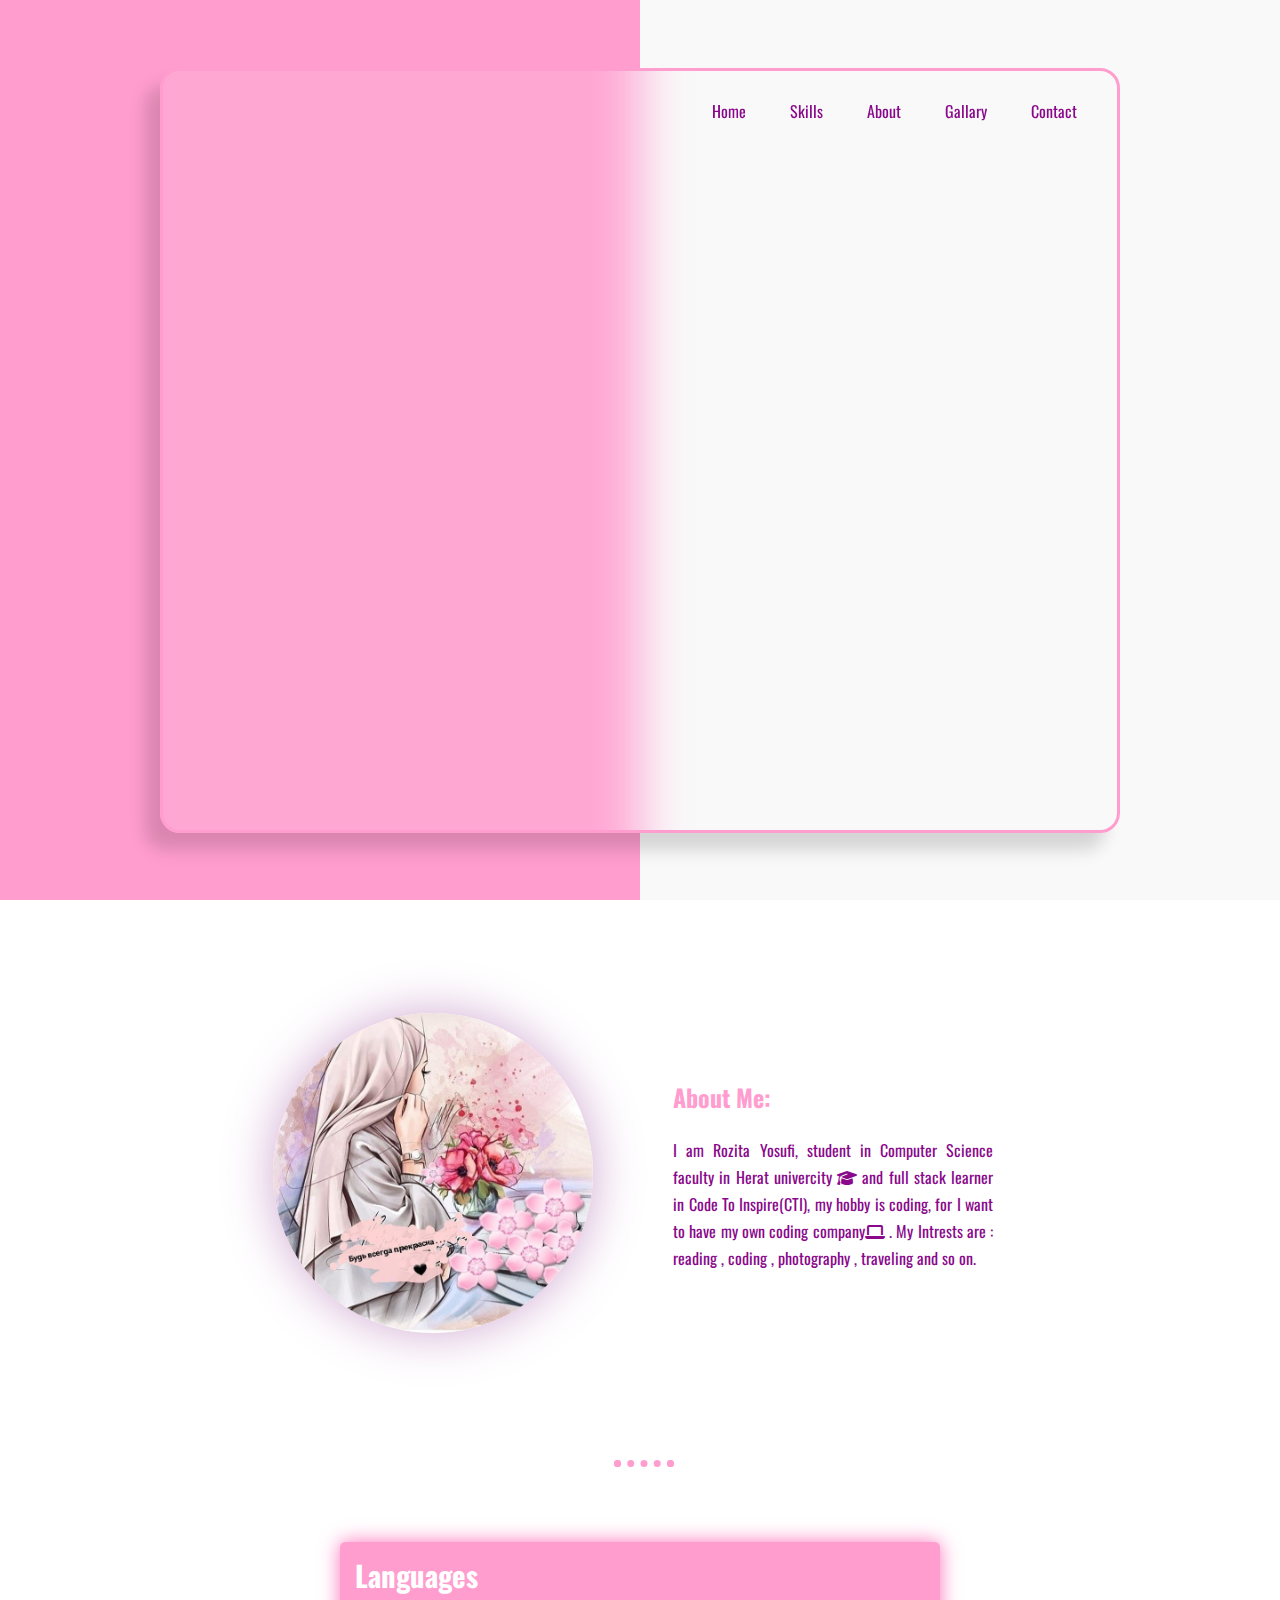
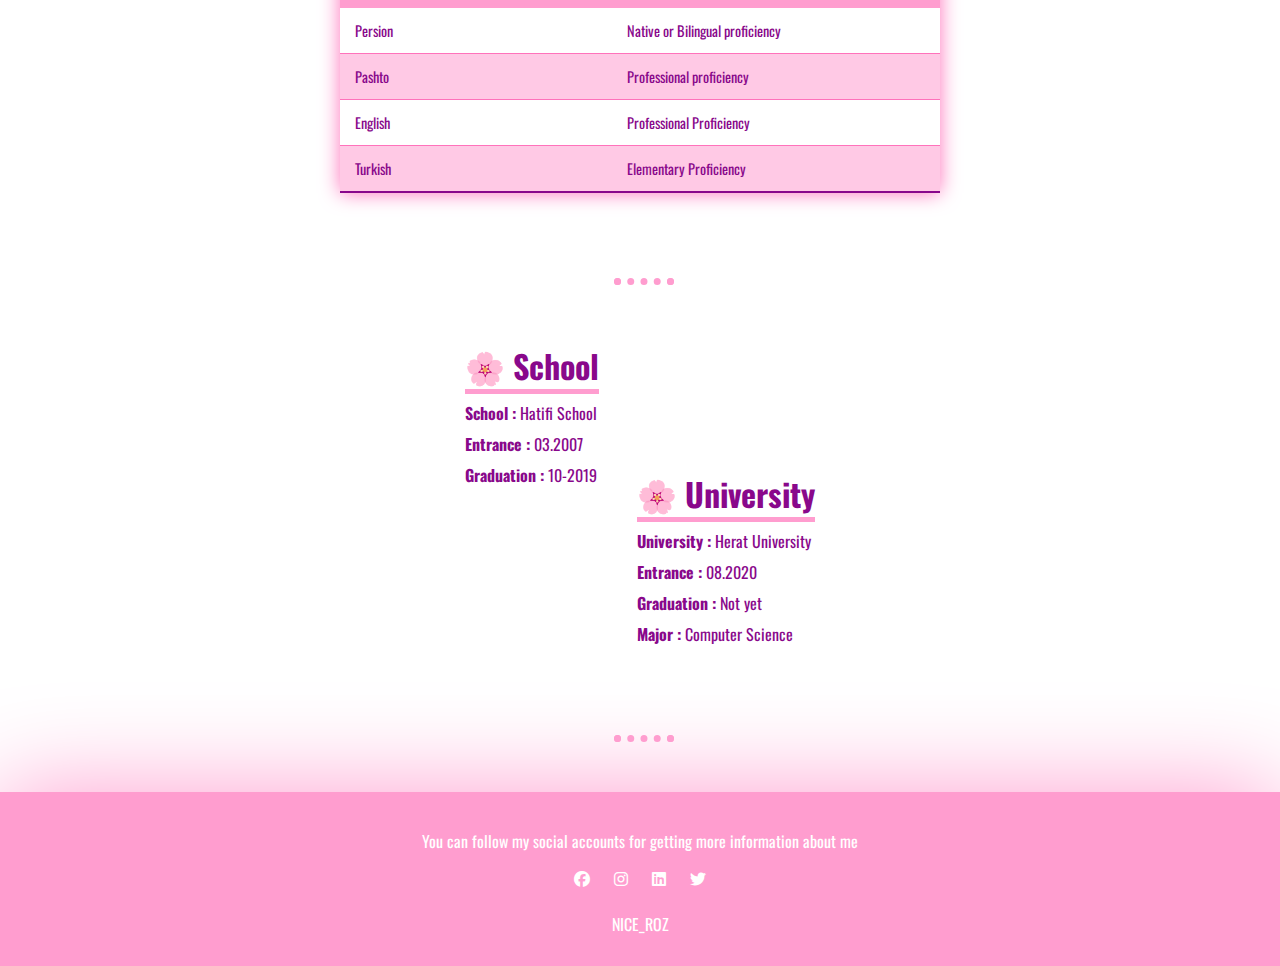
<file: index.html>
<!DOCTYPE html>
<html lang="en">
<head>
    <meta charset="UTF-8">
    <meta http-equiv="X-UA-Compatible" content="IE=edge">
    <meta name="viewport" content="width=device-width, initial-scale=1.0">
    <title>protfolio</title>

    <!-- link file css -->
    <link rel="stylesheet" href="css/stlyle.css">
    <link href="https://fonts.googleapis.com/css2?family=Oswald&family=Roboto+Condensed:wght@700&display=swap" rel="stylesheet">
    <!-- Link icon -->
    <link rel="stylesheet" href="https://cdnjs.cloudflare.com/ajax/libs/font-awesome/6.2.1/css/all.min.css">
</head>
<body>
    <div class="container">
        <div class="hero">
            <nav>
                <a href="#" class="logo">Rozita</a> 
                <div class="nav-links">
                    <a href="#" class="active">Home</a>
                    <a href="skills.html" target="_blank">Skills</a>
                    <a href="#about">About</a>
                    <a href="#">Gallary</a>
                    <a href="contactUs.html" target="_blank">contact</a>
                </div>
            </nav>

            <div class="content">
                <div class="div-text">
                    <h1>Hi, I am Rozita</h1>
                    <h4>Web developer</h4>
                    <p> I see myself as a person with strong self-learning skills,
                        inquistive,and motivation to seek for challenger :)</p>
                    <a href="#" class="btn">My Works</a>
                </div>

                <div class="div-img">
                    <img src="img/profile2.jpg" alt="">
                </div>
            </div>
        </div>
    </div>
    <div class="middle">
  <div class="header_bottom">
    <div class="header_bottom_left">
        <img src="img/profile.jpg" alt="">
    </div>
     <div class="header_bottom_right">  
         <h2 class="title" id="about">About Me:</h2>
         <p class="info">
            I am Rozita Yosufi, student in Computer Science faculty in Herat univercity <i class="	fas fa-graduation-cap"></i>
           and full stack learner in Code To Inspire(CTI), my hobby is coding, for I want to have my own coding company<i class="fas fa-laptop"></i> .
           My Intrests are : reading , coding , photography , traveling and so on.</p>
           
     </div> 
 </div> 
</div>
<hr> 
 
<div class="table">
                  
         <table class="table-content">
            <thead>
                <tr>    
                     <th><h1>Languages</h1></th>
                     <th></th>
                </tr>
            </thead>
            <tbody>
                <tr>
                    <td>Persion</td>
                        <td>Native or Bilingual proficiency</td>
                    </tr>
                     <tr>
                        <td >Pashto</td>
                            <td>Professional proficiency</td>
                        </tr>
                        <tr>
                                <td>English</td>
                                <td>Professional Proficiency</td>
                        </tr>       
                        <tr>
                                <td>Turkish</td>
                                <td>Elementary Proficiency</td>
                            </tr>      
            </tbody>
         </table>
        </section>
    </div>
    <hr>
          <div class="education-term">
            <div class="school">
                <h1>🌸 School</h1>
                <p><b>School : </b> Hatifi School</p>
                <p><b>Entrance : </b> 03.2007</p>
                <p><b>Graduation : </b> 10-2019</p>
            </div>
            <div class="university">
                <h1>🌸 University</h1>
                <p><b>University : </b> Herat University</p>
                <p><b>Entrance : </b> 08.2020</p>
                <p><b>Graduation : </b> Not yet</p>
                <p><b>Major : </b> Computer Science</p>
                
            </div>
          </div>

<hr>
    <Footer class="footer">
      
        <p>You can follow my social accounts for getting more information about me</p>
        <div>
            <i class="fa-brands fa-facebook"></i>
            <i class="fa-brands fa-instagram"></i>
            <i class="fa-brands fa-linkedin"></i>
            <i class="fa-brands fa-twitter"></i>
        </div>
        <p> NICE_ROZ</p>
    </Footer>
</body>
</html>
</file>
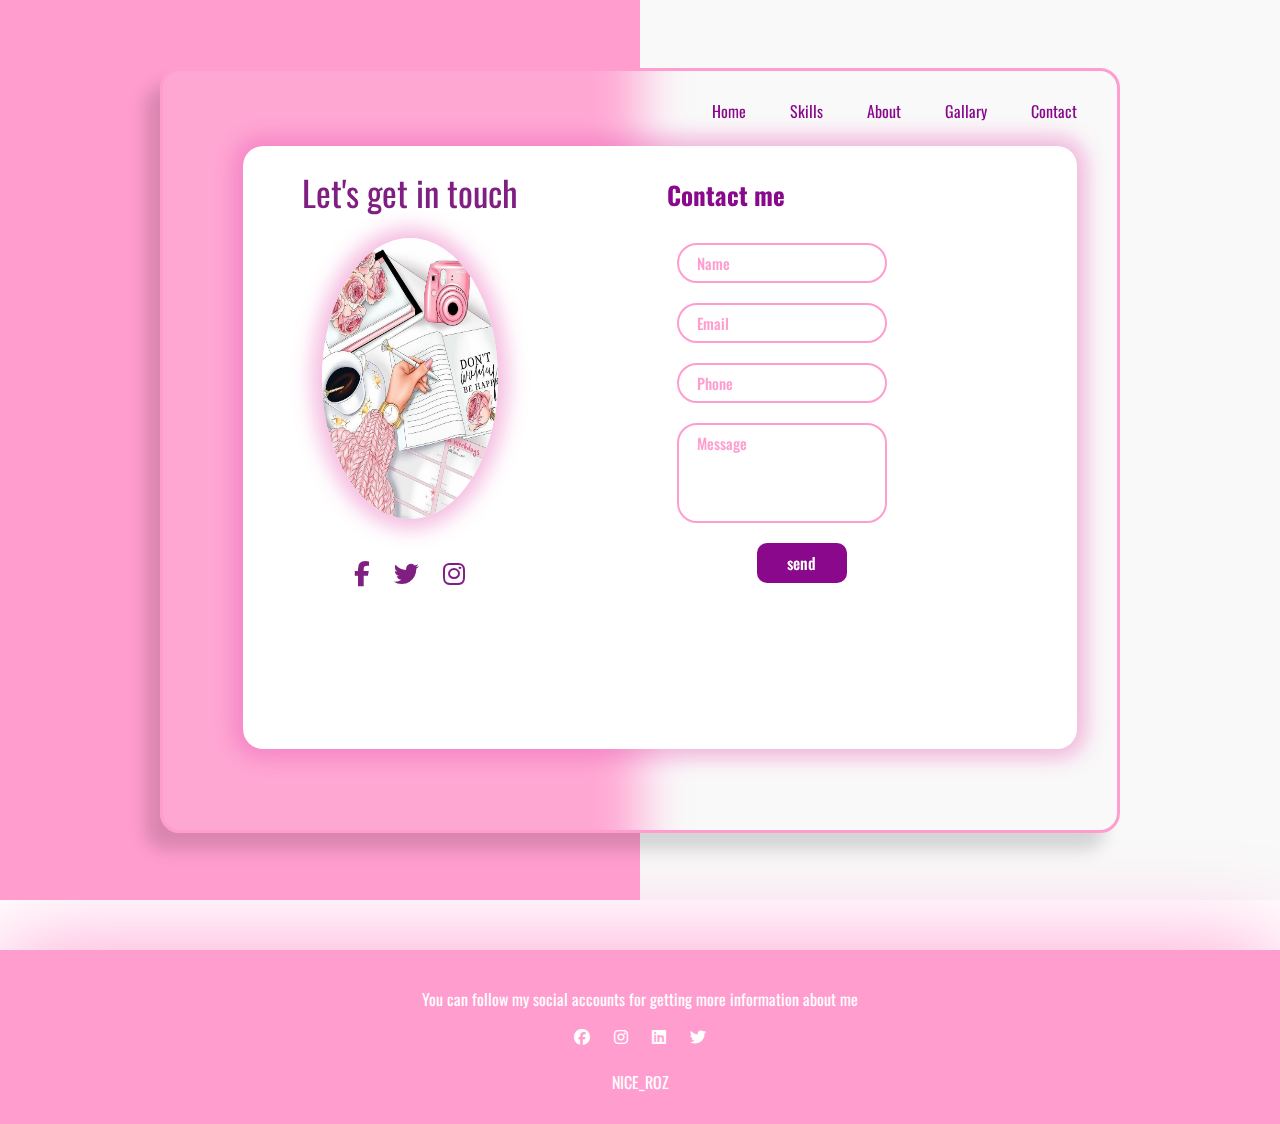
<file: contactUs.html>
<!DOCTYPE html>
<html lang="en">
<head>
    <meta charset="UTF-8">
    <meta http-equiv="X-UA-Compatible" content="IE=edge">
    <meta name="viewport" content="width=device-width, initial-scale=1.0">
    <title>Contact</title>
    <!-- link file css -->
    <link rel="stylesheet" href="css/stlyle.css">
    <link href="https://fonts.googleapis.com/css2?family=Oswald&family=Roboto+Condensed:wght@700&display=swap" rel="stylesheet">

    <!-- Link icon -->
    <link rel="stylesheet" href="https://cdnjs.cloudflare.com/ajax/libs/font-awesome/6.2.1/css/all.min.css">
</head>
<body>
    <div class="container">
        <div class="hero">
            <nav>
                <a href="#" class="logo">Contact</a> 
                <div class="nav-links" >
                    <a href="./index.html" class="active">Home</a>
                    <a href="./skills.html">Skills</a>
                    <a href="#">About</a>
                    <a href="#">Gallary</a>
                    <a href="./contactUs.html" target="_blank">contact</a>
                </div>
            </nav>
            
           <div class="container-contact">
            <div class="container-contact-item">
                <div class="contact">
                    <div class="first-text">Let's get in touch</div>
                    <img src="img/profile1.jpg" alt="" class="contact-img">

                    <div class="soc-link">
                        <a href=""> <i class="fa-brands fa-facebook-f"></i> </a>
                        <a href=""><i class="fa-brands fa-twitter"></i></a>
                        <a href=""><i class="fa-brands fa-instagram"></i></a>
                    </div>
                </div>
                    <div class="submit-form">
                          <h4 class="second-text">Contact me</h4>
                          <form action="">
                            <div class="inputs">
                             <input type="text" class="input" required>
                             <label for="">Name</label>
                            </div>
                            <div class="inputs">
                                <input type="email" class="input" required>
                                <label for="">Email</label>
                            </div>
                            <div class="inputs">
                                <input type="tel" class="input" required>
                                <label for="">Phone</label>
                            </div>
                            <div class="inputs">
                                <textarea name="" id="message" cols="30" rows="10" class="input" required></textarea>
                                <label for="">Message</label>
                            </div>
                            <input type="submit" value="send" class="contact-btn">

                          </form>
                    </div>
                
            </div>
           </div>
        </div>
           
    </div>
    <Footer class="footer">
   
        <p>You can follow my social accounts for getting more information about me</p>
        <div>
            <i class="fa-brands fa-facebook"></i>
            <i class="fa-brands fa-instagram"></i>
            <i class="fa-brands fa-linkedin"></i>
            <i class="fa-brands fa-twitter"></i>
        </div>
        <p> NICE_ROZ</p>
    </Footer>   
</body>
</html>
</file>
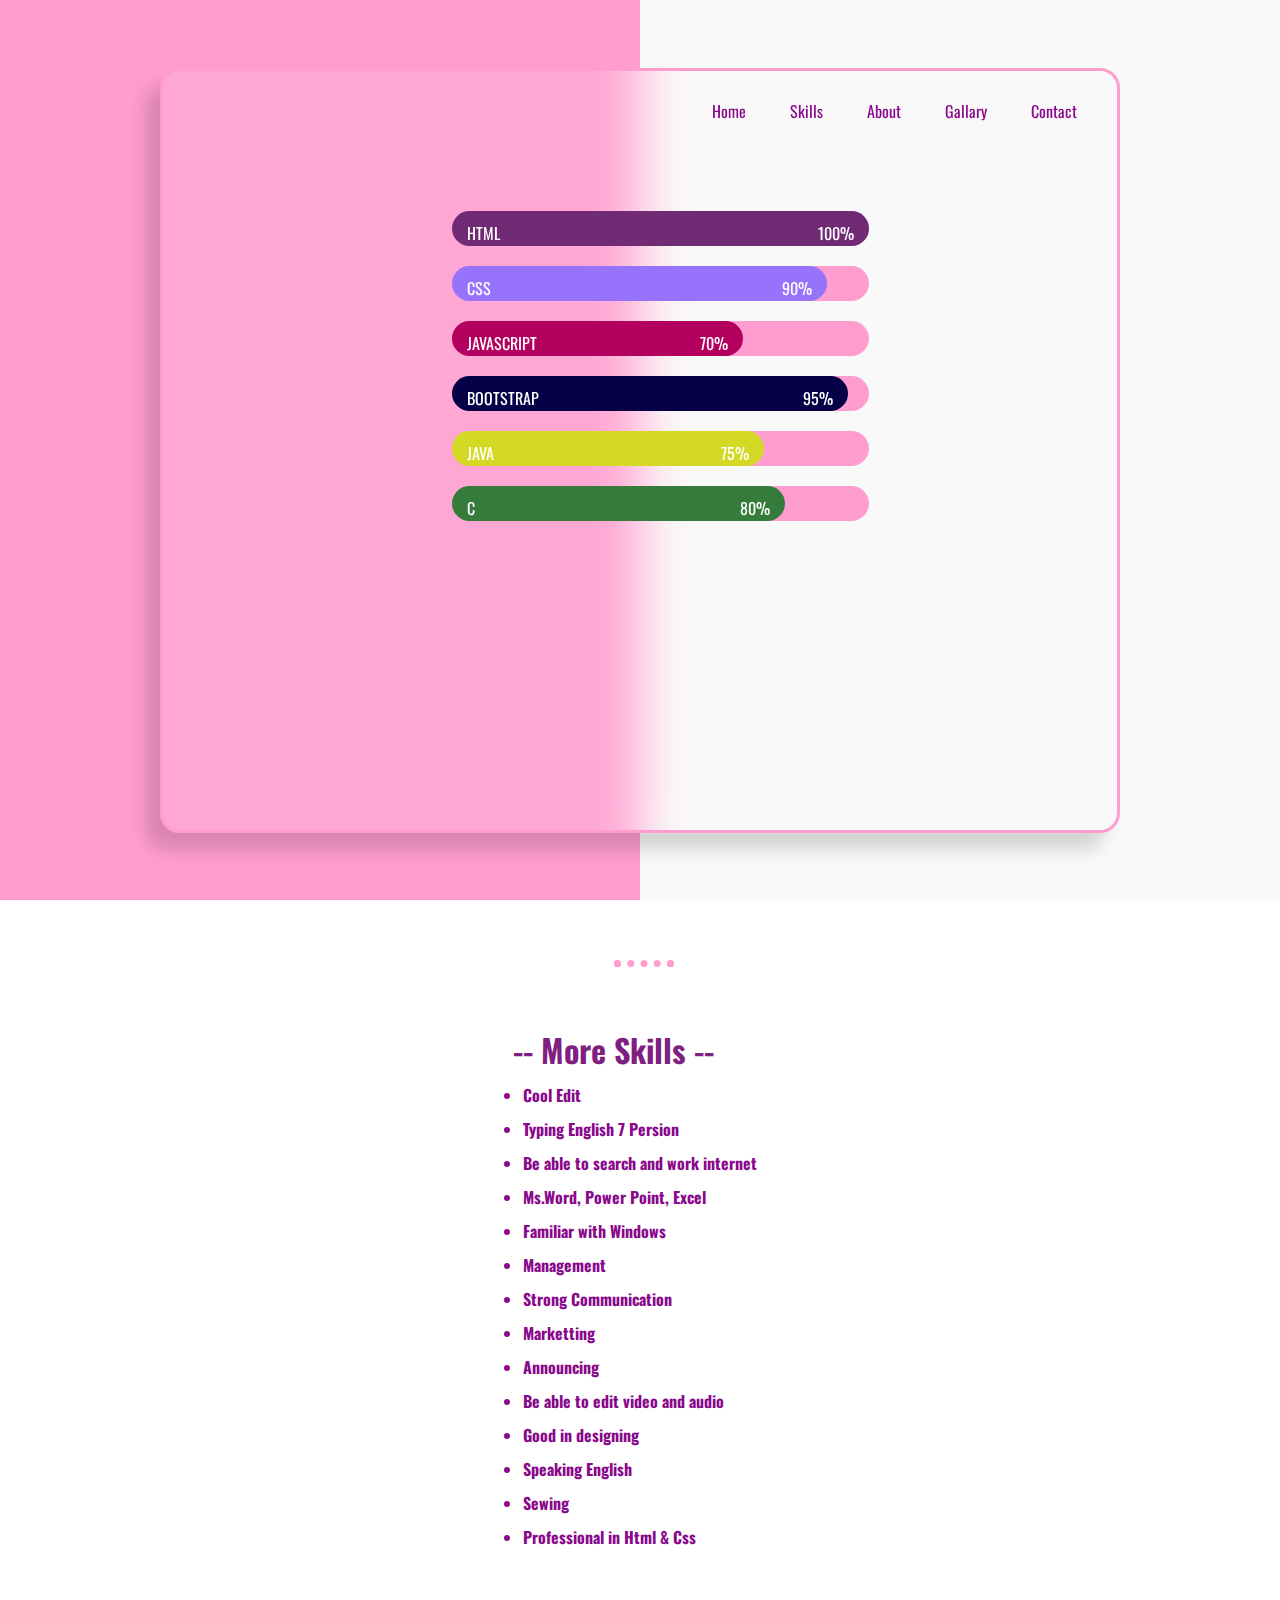
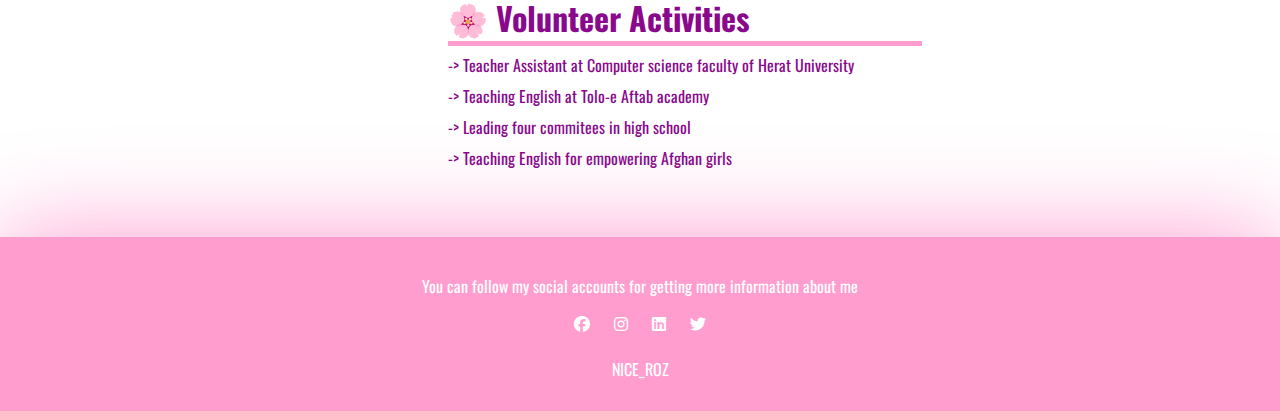
<file: skills.html>
<!DOCTYPE html>
<html lang="en">
<head>
    <meta charset="UTF-8">
    <meta http-equiv="X-UA-Compatible" content="IE=edge">
    <meta name="viewport" content="width=device-width, initial-scale=1.0">
    <title>Skills</title>

    <!-- link file css -->
    <link rel="stylesheet" href="css/stlyle.css">
    <link href="https://fonts.googleapis.com/css2?family=Oswald&family=Roboto+Condensed:wght@700&display=swap" rel="stylesheet">

    <!-- Link icon -->
    <link rel="stylesheet" href="https://cdnjs.cloudflare.com/ajax/libs/font-awesome/6.2.1/css/all.min.css">
</head>
<body>
    <div class="container ">
        <div class="hero">
            <nav>
                <a href="#" class="logo">Skills</a> 
                <div class="nav-links" >
                    <a href="./index.html" class="active">Home</a>
                    <a href="./skills.html" >Skills</a>
                    <a href="#">About</a>
                    <a href="#">Gallary</a>
                    <a href="./contactUs.html">contact</a>
                </div>
            </nav>

            <div id="skills">
                <div class="skill-bar">
                    <div id="html">
                        <span class="skill-area">html </span>
                        <span class="percentage">100%</span>
                    </div>
                </div>

                <div class="skill-bar">
                    <div id="css">
                        <span class="skill-area">css </span>
                        <span class="percentage">90%</span>
                    </div>
                </div>

                <div class="skill-bar">
                    <div id="javascript">
                        <span class="skill-area">Javascript</span>
                        <span class="percentage">70%</span>
                    </div>
                </div>
                <div class="skill-bar">
                    <div id="bs">
                        <span class="skill-area">Bootstrap </span>
                        <span class="percentage">95%</span>
                    </div>
                </div>

                <div class="skill-bar">
                    <div id="java">
                        <span class="skill-area">Java </span>
                        <span class="percentage">75%</span>
                    </div>
                </div>

                <div class="skill-bar">
                    <div id="c">
                        <span class="skill-area"> C </span>
                        <span class="percentage">80%</span>
                    </div>
                </div>
            </div>
    </div>
    </div>
    <hr>
       <div class="more-skills">
          <ul>
                <h1>-- More Skills --</h1>
                 <li>Cool Edit</li>
                 <li>Typing English 7 Persion</li>
                 <li>Be able to search and work internet</li>
                 <li>Ms.Word, Power Point, Excel</li>
                 <li>Familiar with Windows</li>
                 <li>Management</li>
                 <li>Strong Communication</li>
                 <li>Marketting</li>
                 <li>Announcing</li>
                 <li>Be able to edit video and audio</li>
                 <li>Good in designing</li>
                 <li>Speaking English</li>
                 <li>Sewing</li>
                 <li>Professional in Html & Css</li>

          </ul>
       </div>
 
       <div class="voulunter-activities">
        <h1> 🌸 Volunteer Activities</h1>
        <p>-> Teacher Assistant at Computer science faculty of Herat University</p>
        <p>-> Teaching English at Tolo-e Aftab academy</p>
        <p>-> Leading four commitees in high school</p>
        <p>-> Teaching English for empowering Afghan girls</p>
   </div>

    <Footer class="footer">
        <p>You can follow my social accounts for getting more information about me</p>
        <div>
            <i class="fa-brands fa-facebook"></i>
            <i class="fa-brands fa-instagram"></i>
            <i class="fa-brands fa-linkedin"></i>
            <i class="fa-brands fa-twitter"></i>
        </div>
        <p> NICE_ROZ</p>
    </Footer>


</body>
</html>
</file>
<file: css/stlyle.css>
*{
    padding: 0;
    margin: 0;
    box-sizing: border-box;
    font-family: 'Oswald', sans-serif;
    text-decoration: none;
}
.container{
    width: 100%;
    height: 100vh;
    background-color: #f9f9f9;
    display: flex;
    justify-content: center;
    align-items: center;
   
}
.container::before{
    content: "";
    position: absolute;
    height: 100%;
    width: 50%;
    top: 0;
    left: 0;
    background-color: #ff9dcf;
   
}
.container .hero{
 position: relative;
 z-index: 10;
 height: 85vh;
 width: 75%;
 background:rgba(255, 255, 255, 0.1);
 backdrop-filter: blur(25px);
 border: 3px solid #ff9dcf;
 border-radius: 20px;
 box-shadow: -15px 17px 17px rgba(10, 10, 10, 0.15);
 padding: 5px 40px 0 80px;
}
.hero nav{
    display: flex;
    justify-content: space-between;
    align-items: center;
    height: 70px;
    width: 100%;
   
}
.hero nav .logo{
    color: #801f82;
    font-size: 45px;
    font-weight: bold;
}
.hero nav .nav-links a{
    color:#89088b;
    margin-left: 40px;
    text-transform: capitalize;
    transition: 0.3s;
}
.hero nav .nav-links a:hover{
    background-color: #ff9dcf;
    color: #f9f9f9;
    border-radius: 99px;
     border: none;
     padding: 10px;
     cursor: pointer; 
     box-shadow: 0px 0px 20px  #d0a9d1;
      transform: scale(.95);

}

.hero .content{
    display: flex;
    justify-content: space-between;
    align-items: center;
    padding-right: 40px;
}
.hero .content .div-text{
    width:40%;
}
.hero .content .div-text h1{
    margin-bottom: 20px;
    font-size: 50px;
    color: #fff;
}
.hero .content .div-text h4{
    color: #801f82;
    font-size: 24px;
    margin-bottom: 10px;
}
.hero .content .div-text p{
    color: #4f4f4f;
    margin-bottom:50px;
    font-size: 13px;
    font-weight: bold;
}
.hero .content .div-text .btn{
    padding: 15px 20px;
    background-color: #801f82;
    border: 2px solid #801f82;
    color: #fff;
    border-radius: 5px;
    font-weight: bold;

}
.hero .content .div-text .btn:hover{
    color: #801f82;
    transition: 0.3s;
    background-color: transparent;
    box-shadow: 5px 5px 0px #89088b;
     transform: scale(.95); 
     border-radius: 20px; 
}


.hero .content .div-img{
    width: 40%;
   margin-top: 50px;
}
.hero .content .div-img img{
    width: 100%;
    border-radius: 10%;
    background-repeat: no-repeat;
    background-image: cover;
    box-shadow: 0px 0px 40px  #d0a9d1;
   
}
/* animition*/
.hero .logo,
.hero .content .div-text h1,
.hero .content .div-text h4,
.hero .content .div-text .btn{
   position: relative;
   top: 50px;
   animation: slide-top .5s linear forwards;
   opacity: 0;
}
.hero .logo{
    animation-delay:0.2s ;
}
.hero .content .div-text h4{
    animation-delay:0.5s ;
}
.hero .content .div-text h4{
    animation-delay:0.9s ;
}
.hero .content .div-text .btn{
    animation-delay:1.8s ;
}
@keyframes slide-top{
    0%{
        top: 50px;
        opacity: 0;
        transform:scale(.5);
    }
    100%{
        top: 0;
        opacity: 1;
        transform:scale(1);
    }
} 
.hero .content .div-text p{
    position: relative;
    left: 100px;
    animation: slide-right .5s linear forwards;
    animation-delay:1.3s;
    opacity: 0;
}
@keyframes slide-right{
    0%{
        left: 100px;
        opacity: 0;
    }
    100%{
        left: 0;
        opacity: 1;
    }
}
.hero .content .div-img img{
    opacity: 0;
    transform: scale(0.8);
    animation: fade-img .5s linear forwards;
    animation-delay: 2.1s;
}
@keyframes fade-img{
    0%{
        opacity: 0;
        transform: scale(0.8);
    }
    100%{
        opacity: 1;
        transform: scale(1);
    }
}
.education-term{
width: 100%;
height: 340px;
display: flex;
justify-content: center;
color: #89088b;
}
.school .university{
width: 30%;
text-align: start;

}
.university{
margin-top: 10%;
margin-left: 3%;
}
.education-term , .voulunter-activities, p{
    padding-top: 7px;
}
.voulunter-activities{
    width: 37%;
    height: 200px;
    text-align: start;
    position: relative;
    left: 35%;
    margin-top: 20px;
    color: #89088b;
}
.education-term h1{
    border-bottom: 5px solid #ff9dcf ;
}
.voulunter-activities  h1{
    border-bottom: 5px solid #ff9dcf ;
}
#skills{
    font-size: 20px;
    margin: 45px auto;
    overflow: hidden;
 
}
/* Skill css code */
.skill-bar{
width: 50%;
height: 35px;
position: relative;
background: #ff9dcf;
text-transform: uppercase;
margin: 20px auto;
border-radius: 1000px;
}
.skill-area{
    font-size: 16px;
    z-index: 1;
    position: absolute;
    margin: 10px auto 15px 15px;
    text-shadow: none;
    color: #fff;
}
.percentage{
    z-index: 3;
    position: relative;
    margin-right: 15px;
    margin-top: 10px;
    float: right;
    text-shadow: none;
    color: #fff;
    font-size: 16px;
    
}
#html{
    width: 100%;
    animation: animation-html 3s;
    height: 35px;
    position: relative;
    border-radius: 1000px;
    background-color: #712b75;
}
#css{
    width: 90%;
    animation: animation-css 3s;
    height: 35px;
    position: relative;
    border-radius: 1000px;
    background-color: #9772fb;
}
#javascript{
    width: 70%;
    animation: animation-js 3s;
    height: 35px;
    position: relative;
    border-radius: 1000px;
    background-color: #b3005e;
}
#bs{
    width: 95%;
    animation: animation-bs 3s;
    height: 35px;
    position: relative;
    border-radius: 1000px;
    background-color: #060047;
}
#java{
    width: 75%;
    animation: animation-java 3s;
    height: 35px;
    position: relative;
    border-radius: 1000px;
    background-color: #d4d925;
}
#c{
    width: 80%;
    animation: animation-c 3s;
    height: 35px;
    position: relative;
    border-radius: 1000px;
    background-color: #357c3c;
}
@keyframes animation-html{
    from{
       width: 0px;
    }to{
        width: 100%;
    }
}
@keyframes animation-css{
    from{
       width: 0px;
    }to{
        width: 90%;
    }
}
@keyframes animation-js{
    from{
       width: 0px;
    }to{
        width: 70%;
    }
}
@keyframes animation-bs{
    from{
       width: 0px;
    }to{
        width: 95%;
    }
}
@keyframes animation-java{
    from{
       width: 0px;
    }to{
        width: 75%;
    }
}
@keyframes animation-c{
    from{
       width: 0px;
    }to{
        width: 80%;
    }
}
.more-skills{
    height: 550px;
    width:100%;
    display: flex;
    justify-content: center;
    align-items: center;
}
.more-skills ul li{
  margin: 10px;
   font-weight: bold;
   color: #89088b;    
}
.more-skills ul li:hover{
    cursor: pointer;
    font-size: 20px;
}
.more-skills ul h1{

color: #801f82;
display: inline;
padding: 10px auto 2px auto;
}
footer{
    width: 100%;
    text-align: center;
    padding: 30px 0px;
    background-color: #ff9dcf;
    color: #fff;
    margin-top: 50px;
    box-shadow: 0px 0px 100px  #ff9dcf;
  
}

footer h3{
    font-size: 25px;
    margin: 25px 0px;
}

footer p{
    width: 80%;
    margin: 0px auto;
}
.fa-brands{
    color: #fff;
    margin: 0px 10px;
    cursor: pointer;
    padding: 18px 0px;
}

.middle{
    position: relative;
    height: 50vh;
    width: 80%;
    display: flex;
    justify-content: center;
    align-items: center;
    margin: 50px 50px 50px 70px;
}
.header_bottom{
    height: 50vh;
    width: 800px;
    display: flex;
    justify-content: space-around;
    align-items: center;
  
    margin-left: 10%;
}
.header_bottom_right{
    width: 40%;
}
.title{
    color:#ff9dcf;
    margin-bottom: 15px;
}
.info{
    color: #89088b;
    line-height: 27px;
    text-align: justify;
}
.header_bottom_left{
    width: 40%;
    
}
.header_bottom_left img{
    width: 100%;
    height: 30%;
    border-radius: 100%;
    box-shadow: 0px 0px 50px  #d0a9d1;

}

/* contact css code */
.container-contact{
    position: relative;
    width: 100%;
    height: 80%;
    background-color: #fff;
    border-radius: 20px;
   
}
.container-contact-item{
width: 100%;
height: 100%;
border-radius: 20px;
box-shadow: 0 0 20px 10px rgba(229, 88, 177, 0.4);
overflow: hidden;
display: flex;
}
.contact{
    width: 40%;
    padding: 20px;
  
}
.submit-form{
    width: 60%;
    height: 100%;
  
}
.first-text{
  text-align: center;
  text-align: center;
    font-size: 35px;
    color: #801f82;
}
.contact-img{
  width: 60%;
  height: 50%;
  border-radius: 100%;
  box-shadow: 0 0 20px 10px rgba(229, 88, 177, 0.4);
  margin-left: 20%;
  margin-top: 20px;
}

.soc-link{
  text-align: center;
  margin-top: 20px;
}
.soc-link a i{
    font-size: 25px;
    cursor: pointer;
    color: #801f82;
    margin-bottom: 20px;      
}
.soc-link a i:hover{
   
 background-color:  #f9f9f9;
 color: #ff9dcf;
 border-radius: 100%;
  border: none;
  padding: 10px;
  cursor: pointer; 
  box-shadow: 0px 0px 20px #ff72bb;
   transform: scale(.95);
}
.second-text{
      font-size: 25px;
      position: relative;
      top: 20px;
      left: 90px;
      padding-top: 10px;
      padding-bottom: 10px;
      color: #89088b;
}
form{
padding: 20px 100px;
height: 90%;
width: 100%;
overflow: hidden;
}
.inputs{
    height: 40px;
    width: 70%;
    margin: 20px 0;
    position: relative;
  
}
.input{
    width: 100%;
    height: 100%;
    background: transparent;
    border: 2px solid  #ff9dcf;
    border-radius: 20px;
    outline: none;
    padding-left: 10px;
    color: #89088b;
    font-size: 16px;
}
.inputs label{
    position: absolute;
    top: 50%;
    left: 10px;
    padding-left: 10px;
    transform: translateY(-50%);
    font-size: 15px;
    font-weight: 500;
    color: #ff9dcf;
    transition: .3s;
}
.inputs .input:focus ~ label,
.inputs .input:valid ~ label{
    top: -1px;
    left: 15px;
    background:#fff  ;
    font-weight: 500;
    font-size: 12px;
    padding: 5px;
}
textarea.input{
    resize: none;
    min-height: 100px;
    overflow: auto;

}
.contact-btn{
   position: relative;
   top: 60px;
   left: 80px;
   background-color:  #89088b;
   outline: none;
   border: none;
   border-radius: 10px;
   height: 40px;
   width: 30%;
   font-size: 16px;
   color:  #fff;
   cursor: pointer;
   font-weight: 500;
}
.contact-btn:hover{
    background-color:#ff9dcf ;
}
/* continue Home css code */
hr{
    border: dotted;
    border-width: 7px;
    width: 60px;
    border-bottom: none;
    border-color:  #ff9dcf;
    margin-bottom: 50px;
    margin-top: 60px;
    position: relative;
    left: 48%;
}
.table-content{
    width: 600px;
    border-collapse: collapse;
    margin: 25px 0;
    font-size: 0.9em;
    min-width:400px ;
    border-radius: 5px 5px 0 0;
    overflow: hidden;
    box-shadow: 0px 0px 20px #ff72bb;
    cursor: pointer;
}
.table-content thead tr{
    background-color: #ff9dcf;
    color: #fff;
    text-align: left;
    font-weight: bold;
}
.table-content th,
.table-content td{
    padding: 12px 15px;
}
.table-content tbody tr{
    border-bottom: 1px solid #ff72bb;
    color: #89088b;
}
.table-content tbody tr:nth-of-type(even){
    background-color: #ffc9e5;
}
.table-content tbody tr:last-of-type{
    border-bottom: 2px solid #89088b;
}
.table{
    display: flex;
    justify-content: center;
    align-items: center;
}
.table-content tbody tr:hover{
   font-size: 20px;
}
</file>
